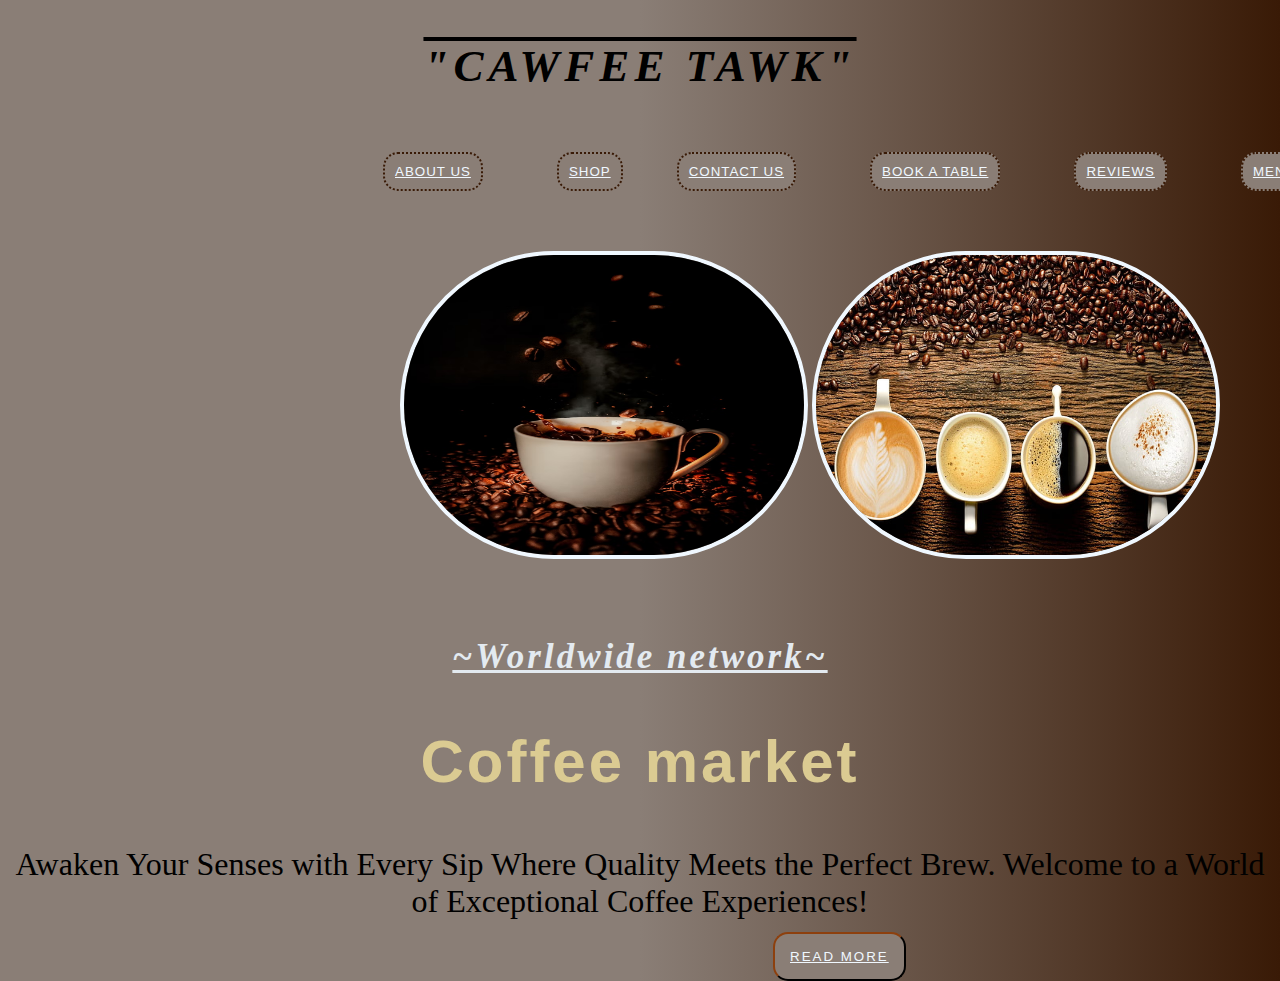
<file: index.html>
<!DOCTYPE html>
<html lang="en">
<head>
    <meta charset="UTF-8">
    <meta name="viewport" content="width=device-width, initial-scale=1.0">
    <title>COFFEE</title>
    <link rel="stylesheet" href="https://cdnjs.cloudflare.com/ajax/libs/font-awesome/6.5.1/css/all.min.css" integrity="sha512-DTOQO9RWCH3ppGqcWaEA1BIZOC6xxalwEsw9c2QQeAIftl+Vegovlnee1c9QX4TctnWMn13TZye+giMm8e2LwA==" crossorigin="anonymous" referrerpolicy="no-referrer" />
    <link rel="stylesheet" href="style.css">
</head>
<body class="body">

<h1 class="heading1">"CAWFEE TAWK"</h1>
<nav>

<button style="margin-left: 70px;" class="btn" type="submit"> <a class="BTNS" style="color: aliceblue;" href="about us.html">ABOUT US</a></button>
<button style="margin-left: 70px;" class="btn" type="submit"><a class="BTNS" style="color: aliceblue;" href="shop.html">SHOP</a></button>
<button style="margin-left: 50px;" class="btn" type="submit"><a class="BTNS" style="color: aliceblue;" href="contact us.html">CONTACT US </a></button>
<button style="margin-left: 70px;" class="btn" type="submit"><a class="BTNS" style="color: aliceblue;" href="book a table.html">BOOK A TABLE</a></button>
<button style="margin-left: 70px;" class="btn" type="submit"><a class="BTNS" style="color: aliceblue;" href="reviews.html">REVIEWS</a></button>
<button style="margin-left: 70px;" class="btn" type="submit"><a class="BTNS" style="color: aliceblue;" href="menu.html">MENU</a></button>
</nav>
<img class="bodyimg1" src="body img1  coffee.avif" alt="">
<img  class="bodyimg1" src="img body coffee.jpg" alt="">


<h1 class="heading2" >~Worldwide network~ </h1>
<h1 class="heading3">Coffee market </h1>
<p  class="para">Awaken Your Senses with Every Sip  Where Quality Meets the Perfect Brew. Welcome to a World of Exceptional Coffee Experiences!</p>
<button class="btn1" type="submit"> <a style="color: aliceblue;" href="readmore.html">READ MORE</a></button>








  
    
</body>
</html>
</file>
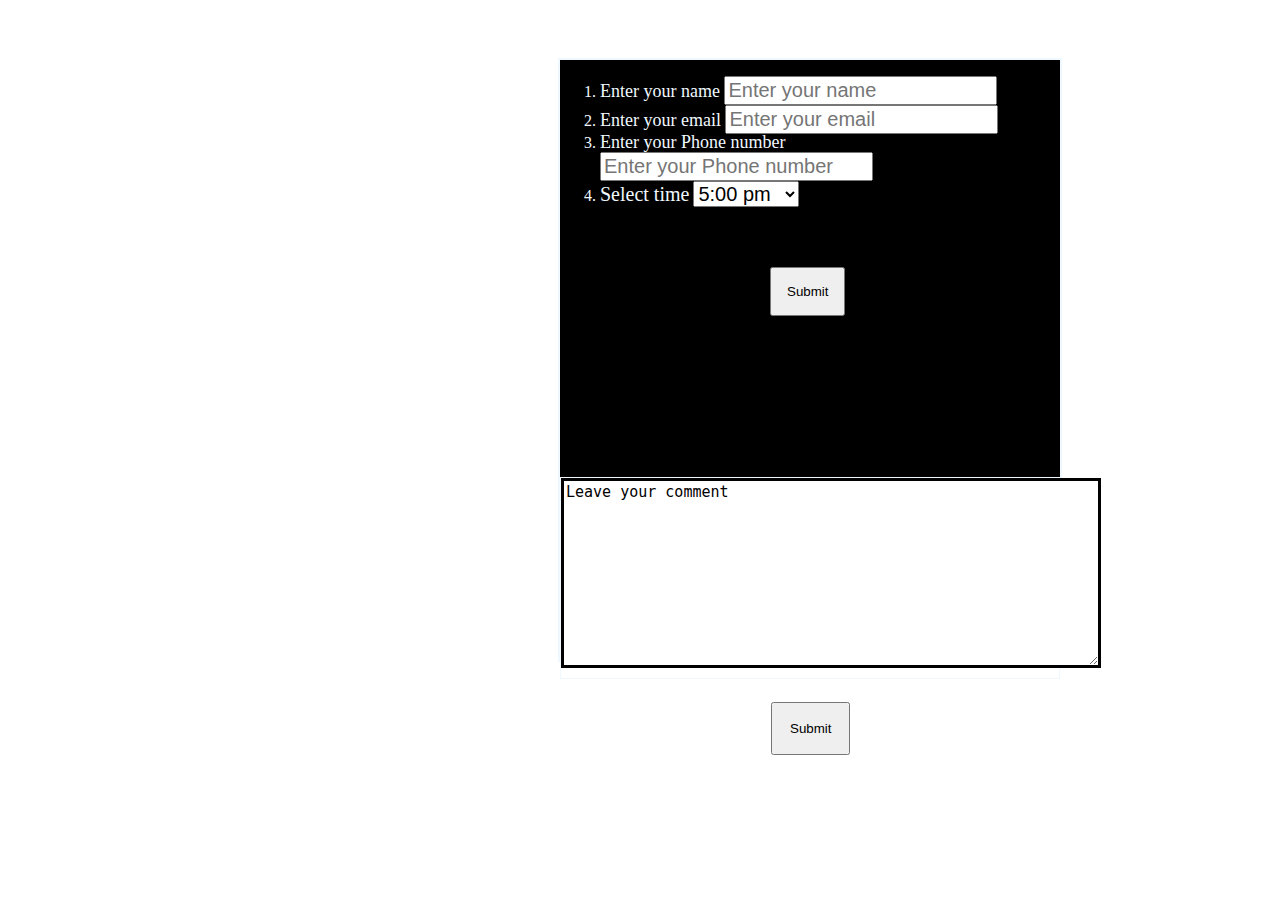
<file: book a table.html>
<!DOCTYPE html>
<html lang="en">
<head>
    <meta charset="UTF-8">
    <meta name="viewport" content="width=device-width, initial-scale=1.0">
    <title>BOOKING</title>
    <link rel="stylesheet" href="style.css">

</head>
<body style="background-color: rgb(255, 255, 255);">
    <div class="mainbook">
        <nav>
            <ol>
            <form action="text" method="post">
                <li>
                <label class="bookings" style="font-size: large; line-height: 3px;" for="Name">Enter your name </label>
                <input class="bookings" type="text" id="name" placeholder="Enter your name" required>
            </li>
            <li>
                <label class="bookings" style="font-size: large; line-height: 3px;" for="email">Enter your email </label>
                <input class="bookings" type="email" id="email" placeholder="Enter your email" required>
            </li>
            <li>
                <label class="bookings" style="font-size: large; line-height: 3px;" for="Phone number">Enter your Phone number </label>
                <input class="bookings" type="text" id="Phone number" placeholder="Enter your Phone number" required>
            </li>
            <li>
                <label class="bookings" for="time">Select time</label>
                <select class="bookings" name="time" id="time" required>
                    <option value="time">5:00 pm</option>
                    <option value="time">6:00 pm</option>
                    <option value="time">7:00 pm</option>
                    <option value="time">8:00 pm</option>
                    <option value="time">9:00 pm</option>
                    <option value="time">10:00 pm</option>
                </select>
           
        </li>
        <div>
            <button style="margin-top: 60px;margin-left: 170px;padding: 15px;" type="submit">Submit</button>
        </div>
            </form>
        </ol>
        </nav>
        <div class="primarybook">
            <form action="post" method="post">
                <textarea style="font-size: 15px; border: solid;" name="comment" id="comment" cols="57" rows="10">Leave your comment</textarea>
                <button style="margin-left: 210px; margin-top: 30px; padding: 17px;" type="submit">Submit</button>
            </form>

        </div>
    </div>
</body>
</html>
</file>
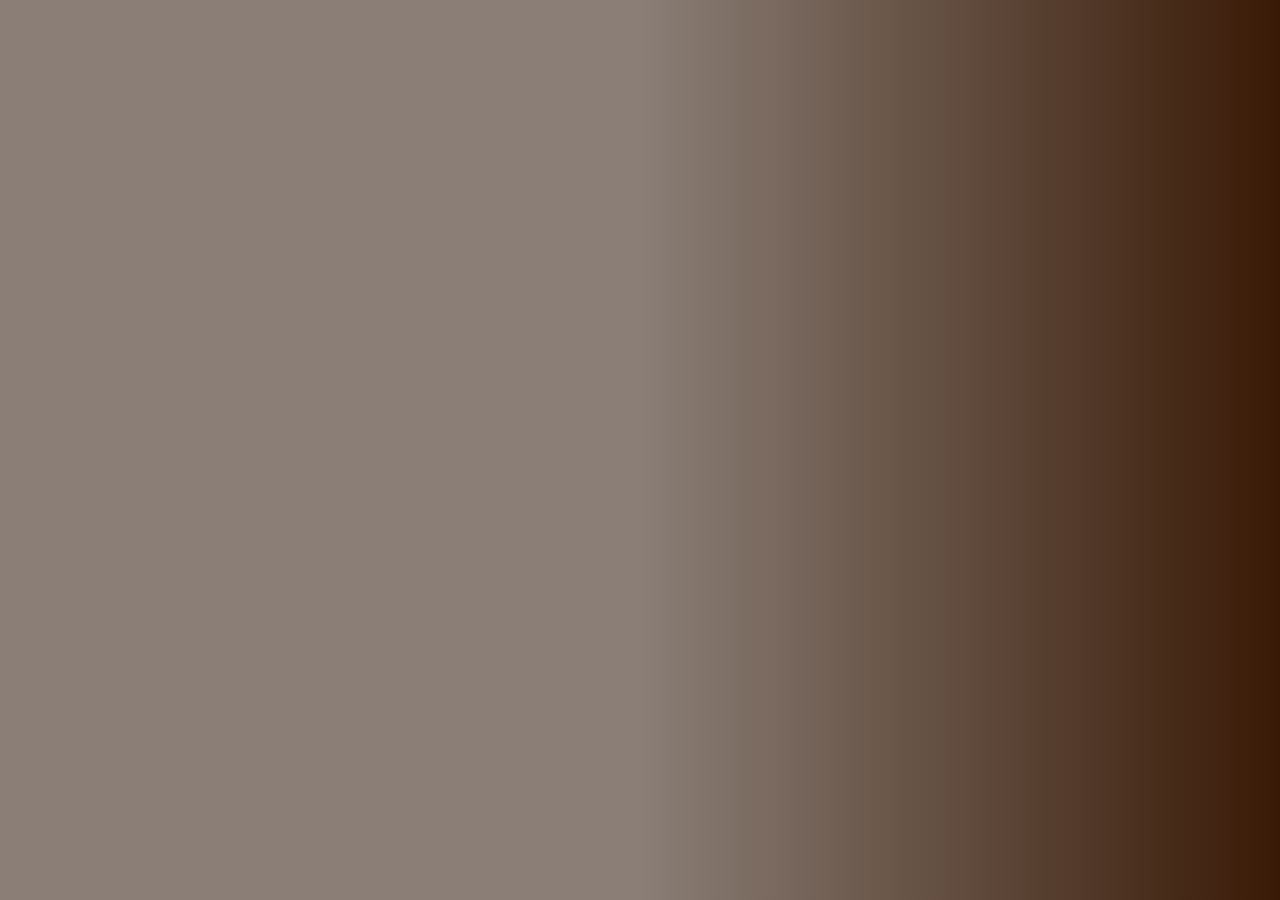
<file: contact us.html>
<!DOCTYPE html>
<html lang="en">
<head>
    <meta charset="UTF-8">
    <meta name="viewport" content="width=device-width, initial-scale=1.0">
    <title>CONTACT US</title>
    <link rel="stylesheet" href="style.css">

</head>
<body id="BODY">
    
</body>
</html>
</file>
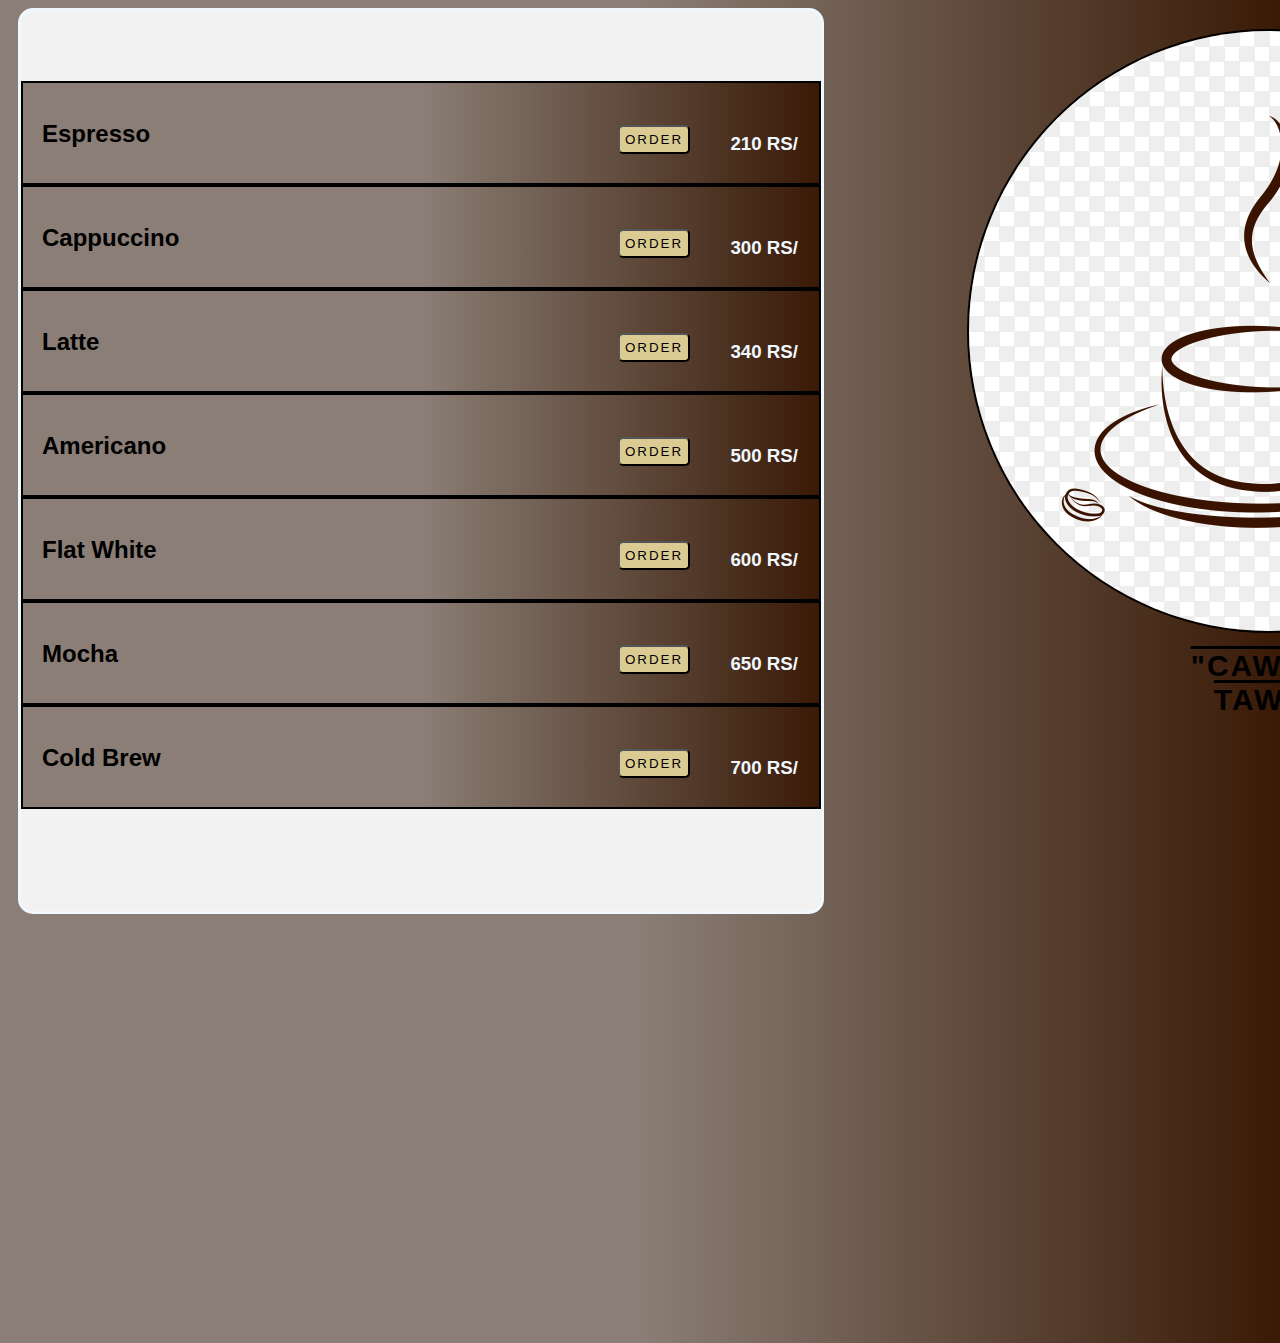
<file: menu.html>
<!DOCTYPE html>
<html lang="en">
<head>
    <meta charset="UTF-8">
    <meta name="viewport" content="width=device-width, initial-scale=1.0">
    <title>MENU</title>
    <link rel="stylesheet" href="style.css">

</head>
<body class="page7">
    <div class="menu">
<div class="items">
<h2 class="types"> Espresso
</h2>

    <button class="buttons" type="submit">ORDER</button>
    <h3 class="price">210 RS/</h3>
</div>
<div class="items">
    <h2 class="types">Cappuccino
    </h2>

    
    <button class="buttons" type="submit">ORDER</button>
<h3 class="price">300 RS/</h3>
</div>
<div class="items">
    <h2 class="types">Latte
    </h2>
    <button class="buttons" type="submit">ORDER</button>
    <h3 class="price">340 RS/</h3>
</div>
<div class="items">
<h2 class="types">Americano
</h2>
<button class="buttons" type="submit">ORDER</button>
<h3 class="price">500 RS/</h3>
</div>
<div class="items">
<h2 class="types">Flat White
</h2>
<button class="buttons" type="submit">ORDER</button>
<h3 class="price">600 RS/</h3>
</div>
<div class="items">
<h2 class="types">Mocha
</h2>
<button class="buttons" type="submit">ORDER</button>
<h3 class="price">650 RS/</h3>
</div>
<div class="items">
<h2 class="types">Cold Brew
</h2>
<button class="buttons" type="submit">ORDER</button>
<h3 class="price">700 RS/</h3>
</div>
<img class="menuimg" src="menu img.png" alt="">
<h1 style="margin-top: 220px;" class="name">"CAWFEE TAWK"</h1>

    </div>
    
</body>
</html>
</file>
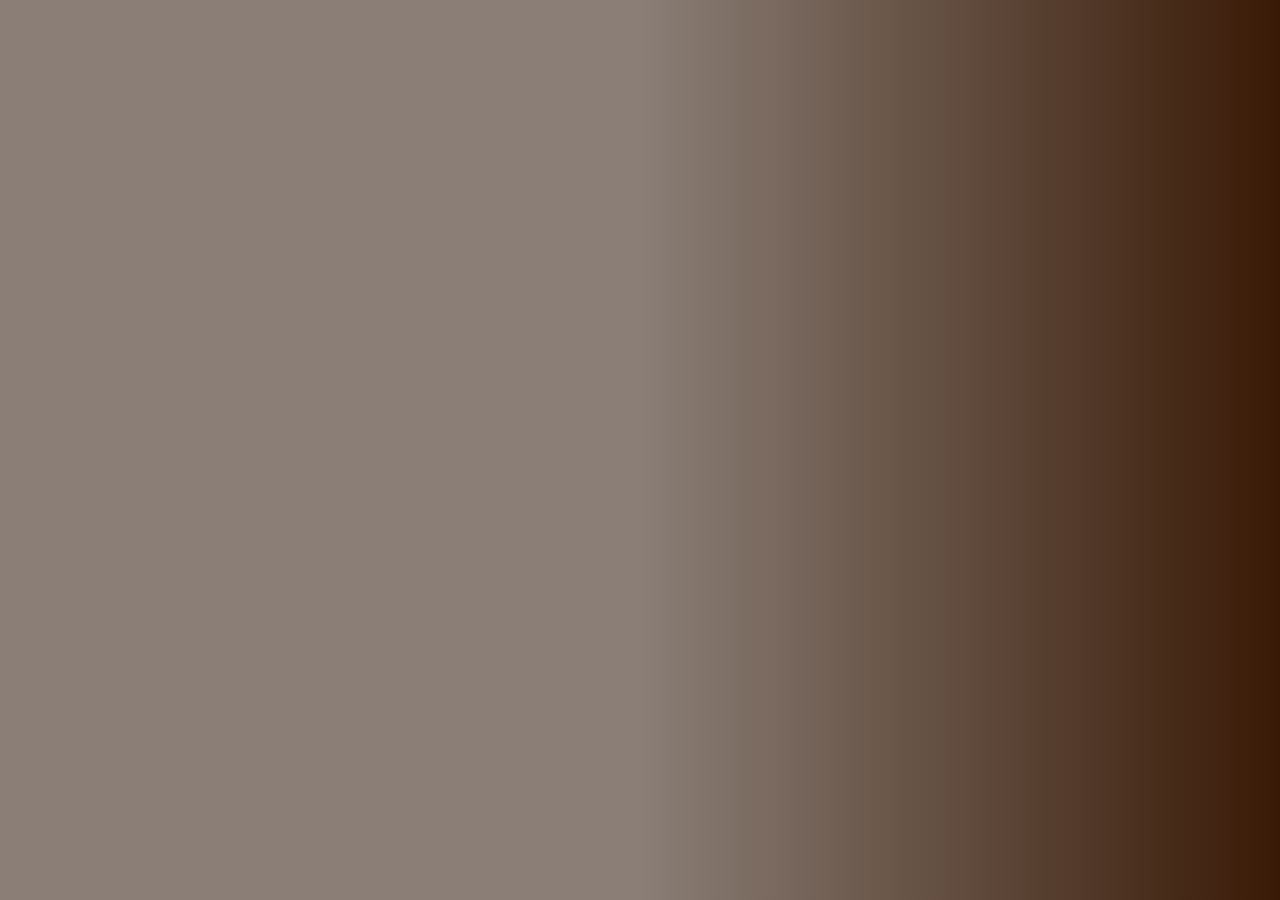
<file: readmore.html>
<!DOCTYPE html>
<html lang="en">
<head>
    <meta charset="UTF-8">
    <meta name="viewport" content="width=device-width, initial-scale=1.0">
    <title>READ MORE</title>
    <link rel="stylesheet" href="style.css">

</head>
<body id="BODY">
    
</body>
</html>
</file>
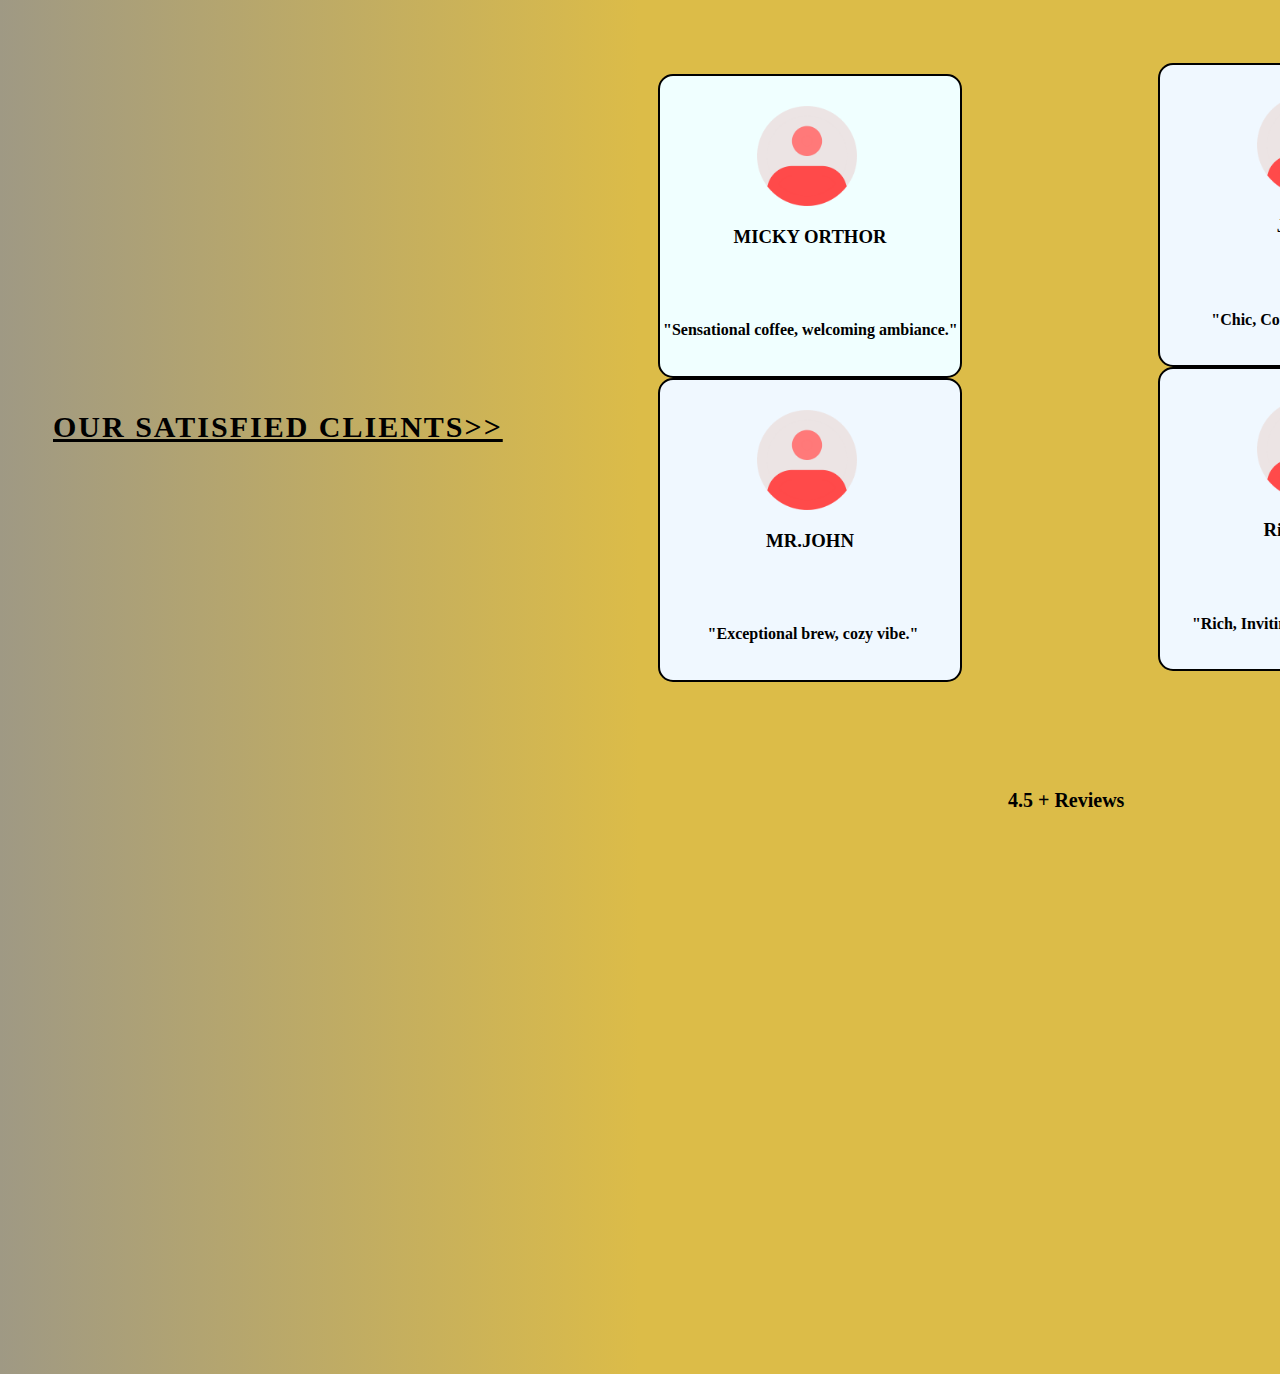
<file: reviews.html>
<!DOCTYPE html>
<html lang="en">
<head>
    <meta charset="UTF-8">
    <meta name="viewport" content="width=device-width, initial-scale=1.0">
    <title>REVIEW</title>
    <link rel="stylesheet" href="https://cdnjs.cloudflare.com/ajax/libs/font-awesome/6.5.1/css/all.min.css" integrity="sha512-DTOQO9RWCH3ppGqcWaEA1BIZOC6xxalwEsw9c2QQeAIftl+Vegovlnee1c9QX4TctnWMn13TZye+giMm8e2LwA==" crossorigin="anonymous" referrerpolicy="no-referrer" />
    <link rel="stylesheet" href="style.css">

</head>
<body class="page5">
    <nav>
        <h1 class="reviewhead">OUR SATISFIED CLIENTS>></h1>
        
        <div style="background-color:azure;" class="reviews">
            <div>
                <img class="profile" src="profile image.png" alt="">
                <h3 style="text-align: center; margin-top: 60px;" >MICKY ORTHOR</h3>
                <h4 class="comment">"Sensational coffee, welcoming ambiance."</h4>

            </div>
          <div class="client">
         

          </div>
        </div>
        <div class="review1">
            <img class="profile" src="profile image.png" alt="">
            <h3 style="text-align: center;text-align: center; margin-top: 60px;">MR.JOHN</h3>
            <h4 style="text-align: center;" class="comment">"Exceptional brew, cozy vibe."</h4>
            
            <div class="client1">
            
            </div>

        </div>
        <div class="stars">
            <i class="fa-solid fa-star"></i>
            <i class="fa-solid fa-star"></i>
            <i class="fa-solid fa-star"></i>
            <i class="fa-solid fa-star"></i>
            <i class="fa-solid fa-star-half-stroke"></i>
            <h4 style="font-size: 20px;">4.5 + Reviews</h4>
        </div>
      <div class="review2">
        <img class="profile" src="profile image.png" alt="">
        <h3 style="text-align: center;text-align: center; margin-top: 60px;">Jennifer</h3>
        <h4 style="text-align: center;" class="comment1">"Chic, Cozy, Divine Elixirs."</h4>
<div class="client2">

</div>
      </div>
      <div class="review3">
        <img class="profile" src="profile image.png" alt="">
        <h3 style="text-align: center;text-align: center; margin-top: 60px;">Rio dowsan</h3>
        <h4 style="text-align: center;" class="comment1">"Rich, Inviting, Aromatic Haven."</h4>
        <div class="client3">

        </div>
      </div>
    </nav>
    
</body>
</html>
</file>
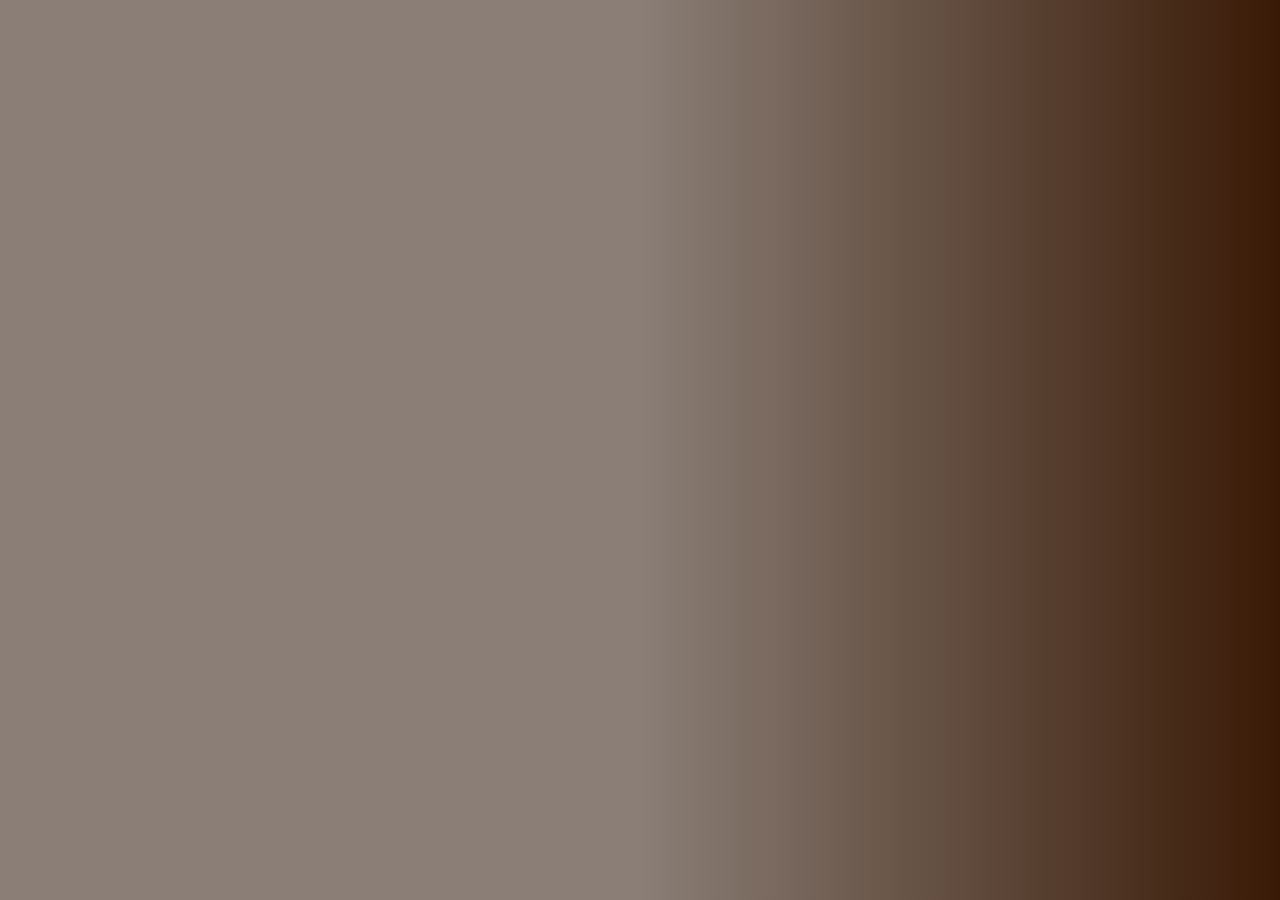
<file: shop.html>
<!DOCTYPE html>
<html lang="en">
<head>
    <meta charset="UTF-8">
    <meta name="viewport" content="width=device-width, initial-scale=1.0">
    <title>SHOP</title>
    <link rel="stylesheet" href="style.css">

</head>
<body  class="review" id="BODY">
    
</body>
</html>
</file>
<file: style.css>
.heading1{
    
    @import url('https://fonts.googleapis.com/css2?family=Pacifico&family=Rubik+Doodle+Shadow&display=swap');
    color: black;
    text-align: center;
    position: relative;
    top: 10px;
    font-style: italic;
    font-size: 45px;
    text-decoration:overline ;
    letter-spacing: 5px;
    }
    
  .body{
      height: 500px;
      background: linear-gradient(
          to right,
          #8a7e76 50%,        
          #391a06 100%        
      
           
  
  
      );
      
  }
  *.btn{
      position: relative;
      top: 40px;
      left: 305px;
      
      
      color: aliceblue;                
          background-color: #8a7e76 ;    
      border-color: #8a7e76 ;
      border-color:#391a06;
      padding: 10px;
      border-radius: 15px;
      border-style: dotted;
      letter-spacing: 1px;
  
      
  
                     
  }
  *.btn:hover{
      color: yellow;
      
  }
  .heading2{
      position: relative;
      top: 150px;
      text-align: center;
      color: #dbcb92 ;
      color: rgb(227, 234, 240);
      font-size: 35px;
      
      font-style: italic;
      text-decoration: underline ;
      letter-spacing: 3px;
      
  }
  .heading3{
      position: relative;
      top: 160px;
      text-align: center;
      font-family: 'Gill Sans', 'Gill Sans MT', Calibri, 'Trebuchet MS', sans-serif;
      font-size: 60px;
      color: #dbcb92 ;
      letter-spacing: 3px;
  }
  .para{
      position: relative;
      top: 170px;
      text-align: center;
      font-size: 32px;
      font-family: 'Times New Roman', Times, serif;
  }
  .btn1{
      position: relative;
      top: 150px;
      left: 765px;
      border-color:#391a06;
      padding: 15px;
      border-radius: 15px;
      background-color: #8a7e76 ;
      color: aliceblue;
      letter-spacing: 2px;
  }
  .btn1:hover{
      color: yellow;
  }
  *#link{
      position: relative;
      bottom: 440px;
      float: right;
      left: -80px;
      padding: 30px;
      
  }
  *#link:hover{
      color: #dbcb92;
  }
  *.BTNS:hover{
  color: yellow;
  }
  *,
  *:before
  *:after{
      pad: 0;
      margin: 0;
      margin: 0;
       
  }
  a:after{
      content: "";
  position: absolute;
  background-color: #dbcb92;
  height: 2px;
  width: 0%;
  left: 0;
  bottom: 10px;
  transition: 0.3s;
  }
  a:hover:after{
  width: 100%;
  
  }
  
  *#BODY{
      
          height: 500px;
          background: linear-gradient(
              to right,
              #8a7e76 50%,        
              #391a06 100%        
          
               
      
      
          );
          
      
  }
  
  .bodyimg1{
      position: relative;
      top: 100px;
      size-adjust: 0px;
      height: 300px;
      width: 400px;
      border-radius: 325px;
      border: 4px solid;
      border-color: aliceblue;
      left: 392px;
  
      
  }
  .reviews{
      border: 2px solid;
      width: 300px;
      height: 300px;
      position: relative;
      left: 650px;
      border-radius: 15px;
      line-height: 2px;
      
      
  }
  .client{
      position: relative;
      top: 210px;
      width: 295px;
      border: 3px solid;
      height: 10px;
      border-radius: 15px;
  }
  #star1{
  position: relative;
  left: 19px;
  padding: 17px;   
  }
  .profile{
      position: relative;
      left: 97px;
      top: 30px;
      width: 100px;
      
  }
  .review1{
      border: 2px solid;
      width: 300px;
      height: 300px;
      position: relative;
      left: 650px;
      border-radius: 15px;
      line-height: 2px;
      background-color: aliceblue;
  }
   .client1{
      position: relative;
      top: 210px;
      width: 295px;
      
      height: 20px;
      border-radius: 15px; 
  }
  .name{
      position: relative;
      top: 85px;
      text-align: center;
      letter-spacing: 2px;
  }
  
  
  
  .page5{
      background: linear-gradient(
          to right,
          #9f9984 0%,
          #dcbc48 50%
      );
  }
  .reviewhead{
      position: relative;
      left:45px;
      bottom: -390px;
      font-size: 30px;
      letter-spacing: 2px;
      text-decoration: underline;
  }
  
  .comment{
      position: relative;
      top: 70px;
      left: 3px;
  }
  .comment1{
      position: relative;
      top: 70px;
  }
  .stars{
      position: relative;
      top: 80px;
       left: 1000px; 
       
      
  }
  .menu{
      position: relative;
      left: 10px;
      border:  3px solid;
      height: 900px;
      width: 800px;
      border-color: aliceblue;
      border-radius: 15px;
      background-color: rgb(242, 242, 242);
  }
  .items{
      position: relative;
      top: 70px;
      border: 2px solid;
      
      height: 100px;
      line-height: 2px;
      color: black;
      background: linear-gradient(
          
              to right,
              #8a7e76 50%,        
              #391a06 100%        
          
               
      
      
          );
  }
  .menuimg{
      float: right;
      position: relative;
      left: 750px;
      bottom: 710px;
      border-radius: 535px;
      border-color: black;
      border: 2px solid;
  }
  .name{
      position: relative;
      left: 1150px;
      top: -310px;
      text-decoration: overline;
      font-family: 'Gill Sans', 'Gill Sans MT', Calibri, 'Trebuchet MS', sans-serif;
      font-size: 30px;
      
      
      
  }
  .page7{
      background: linear-gradient(
          
              to right,
              #8a7e76 50%,        
              #391a06 100%        
          
               
      
      
          );
      
  }
  .types{
      position: relative;
      left: 19px;
      top: 30px;
      font-family: 'Gill Sans', 'Gill Sans MT', Calibri, 'Trebuchet MS', sans-serif;
      font-style: normal;
  }
  .price{
      bottom: 30px;
      position: relative;
      text-align: right;
      right: 21px;
      font-family: 'Gill Sans', 'Gill Sans MT', Calibri, 'Trebuchet MS', sans-serif;
      color: aliceblue;
  
  }
  .buttons{
      position: relative;
      left: 595px;
      padding: 5px;
      border-radius: 5px;
      background-color: #dbcb92;
      transition: 0.2s;
      color: black;
      letter-spacing: 2px;
      
  }
  *.buttons:hover{
      color:#dbcb92
  }
  .review2{
      border: 2px solid;
      width: 300px;
      height: 300px;
      position: relative;
      left: 1150px;
      bottom: 695px;
      border-radius: 15px;
      line-height: 2px;
      background-color: aliceblue;
      
  
      
      
  }
  .review3{
      border: 2px solid;
      width: 300px;
      height: 300px;
      position: relative;
      left: 1150px;
      bottom: 695px;
      border-radius: 15px;
      line-height: 2px;
      background-color: aliceblue;
      
      
  }
  .mainbook{
      border: 2px solid;
      height: 600px;
      position: relative;
      top: 50px;
      width: 500px;
      left: 550px;
      background-color: black;
      color: aliceblue;
  }
  .primarybook{
      border: 1px solid;
      border-collapse: 2px;
      height: 200px;
      position: relative;
      top: 145px;
  }
  .bookings{
      font-size: 20px;
      
      
      
  }
</file>
